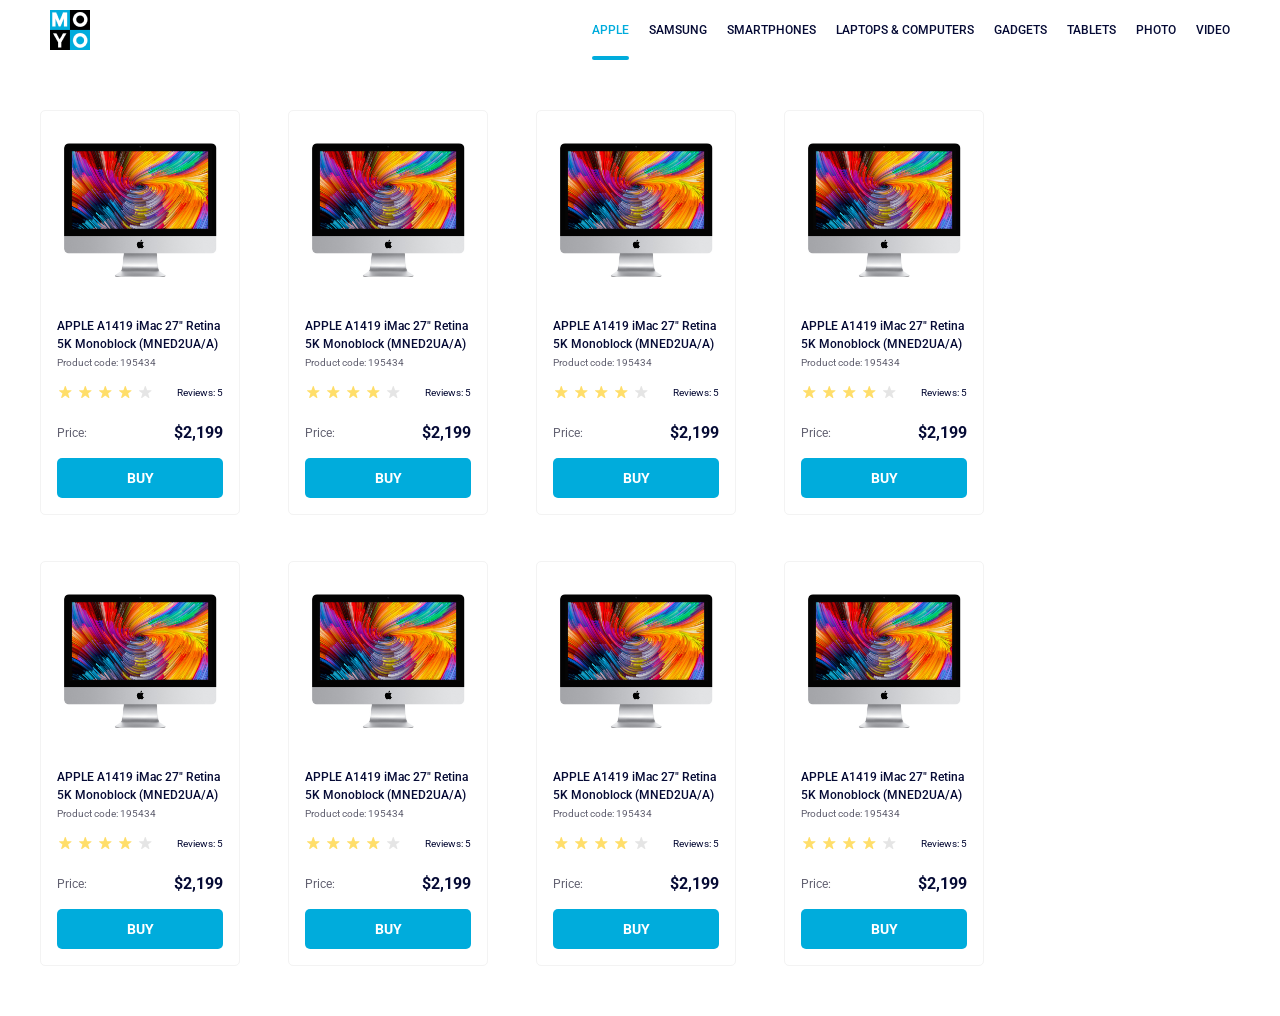
<file: index.html>
<!doctype html><html lang="en"><head><meta charset="utf-8"><meta name="viewport" content="width=device-width, initial-scale=1.0"><title>Catalog</title><link rel="preconnect" href="https://fonts.gstatic.com"><link href="https://fonts.googleapis.com/css2?family=Roboto:wght@400;500;700&display=swap" rel="stylesheet"><link rel="stylesheet" href="index.d47e591d.css"></head><body> <header class="moyo_header"> <div class="moyo_header_logo"> <a href="https://moyo.ua" class="moyo_header_logo_link"> <img src="logo.eddae0ff.png" alt="Moyo logo"> </a> </div> <div class="moyo_header_nav"> <nav> <ul class="moyo_header_nav_list"> <li class="moyo_header_nav_item"> <a href="#apple" class="is-active"> Apple </a> </li> <li class="moyo_header_nav_item"><a href="#samsung">Samsung</a></li> <li class="moyo_header_nav_item"> <a href="#smartphones">Smartphones</a> </li> <li class="moyo_header_nav_item"> <a href="#laptopsComputers" data-qa="nav-hover"> Laptops & Computers </a> </li> <li class="moyo_header_nav_item"><a href="#gadgets">Gadgets</a></li> <li class="moyo_header_nav_item"><a href="#tablets">Tablets</a></li> <li class="moyo_header_nav_item"><a href="#photo">Photo</a></li> <li class="moyo_header_nav_item"><a href="#video">Video</a></li> </ul> </nav> </div> </header> <main class="catalog"> <div class="card" data-qa="card"> <img src="imac.202c52ff.jpeg" alt="The Apple iMac" class="card__image"> <div class="card__title"> APPLE A1419 iMac 27" Retina <br> 5K Monoblock (MNED2UA/A) </div> <div class="card__code">Product code: 195434</div> <div class="card__reviews"> <div class="stars stars--4"> <div class="stars__star"></div> <div class="stars__star"></div> <div class="stars__star"></div> <div class="stars__star"></div> <div class="stars__star"></div> </div> <div class="card__count">Reviews: 5</div> </div> <div class="card__price"> <div class="card__price-title">Price:</div> <div class="card__price-value">$2,199</div> </div> <a href="#" class="card__buy" data-qa="card-hover"> BUY </a> </div> <div class="card"> <img src="imac.202c52ff.jpeg" alt="The Apple iMac" class="card__image"> <div class="card__title"> APPLE A1419 iMac 27" Retina <br> 5K Monoblock (MNED2UA/A) </div> <div class="card__code">Product code: 195434</div> <div class="card__reviews"> <div class="stars stars--4"> <div class="stars__star"></div> <div class="stars__star"></div> <div class="stars__star"></div> <div class="stars__star"></div> <div class="stars__star"></div> </div> <div class="card__count">Reviews: 5</div> </div> <div class="card__price"> <div class="card__price-title">Price:</div> <div class="card__price-value">$2,199</div> </div> <a href="#" class="card__buy"> BUY </a> </div> <div class="card"> <img src="imac.202c52ff.jpeg" alt="The Apple iMac" class="card__image"> <div class="card__title"> APPLE A1419 iMac 27" Retina <br> 5K Monoblock (MNED2UA/A) </div> <div class="card__code">Product code: 195434</div> <div class="card__reviews"> <div class="stars stars--4"> <div class="stars__star"></div> <div class="stars__star"></div> <div class="stars__star"></div> <div class="stars__star"></div> <div class="stars__star"></div> </div> <div class="card__count">Reviews: 5</div> </div> <div class="card__price"> <div class="card__price-title">Price:</div> <div class="card__price-value">$2,199</div> </div> <a href="#" class="card__buy"> BUY </a> </div> <div class="card"> <img src="imac.202c52ff.jpeg" alt="APPLE A1419 iMac 27 Retina 5K Monoblock (MNED2UA/A)" class="card__image"> <div class="card__title"> APPLE A1419 iMac 27" Retina <br> 5K Monoblock (MNED2UA/A) </div> <div class="card__code">Product code: 195434</div> <div class="card__reviews"> <div class="stars stars--4"> <div class="stars__star"></div> <div class="stars__star"></div> <div class="stars__star"></div> <div class="stars__star"></div> <div class="stars__star"></div> </div> <div class="card__count">Reviews: 5</div> </div> <div class="card__price"> <div class="card__price-title">Price:</div> <div class="card__price-value">$2,199</div> </div> <a href="#" class="card__buy"> BUY </a> </div> <div class="card"> <img src="imac.202c52ff.jpeg" alt="The Apple iMac" class="card__image"> <div class="card__title"> APPLE A1419 iMac 27" Retina <br> 5K Monoblock (MNED2UA/A) </div> <div class="card__code">Product code: 195434</div> <div class="card__reviews"> <div class="stars stars--4"> <div class="stars__star"></div> <div class="stars__star"></div> <div class="stars__star"></div> <div class="stars__star"></div> <div class="stars__star"></div> </div> <div class="card__count">Reviews: 5</div> </div> <div class="card__price"> <div class="card__price-title">Price:</div> <div class="card__price-value">$2,199</div> </div> <a href="#" class="card__buy"> BUY </a> </div> <div class="card"> <img src="imac.202c52ff.jpeg" alt="The Apple iMac" class="card__image"> <div class="card__title"> APPLE A1419 iMac 27" Retina <br> 5K Monoblock (MNED2UA/A) </div> <div class="card__code">Product code: 195434</div> <div class="card__reviews"> <div class="stars stars--4"> <div class="stars__star"></div> <div class="stars__star"></div> <div class="stars__star"></div> <div class="stars__star"></div> <div class="stars__star"></div> </div> <div class="card__count">Reviews: 5</div> </div> <div class="card__price"> <div class="card__price-title">Price:</div> <div class="card__price-value">$2,199</div> </div> <a href="#" class="card__buy"> BUY </a> </div> <div class="card"> <img src="imac.202c52ff.jpeg" alt="The Apple iMac" class="card__image"> <div class="card__title"> APPLE A1419 iMac 27" Retina <br> 5K Monoblock (MNED2UA/A) </div> <div class="card__code">Product code: 195434</div> <div class="card__reviews"> <div class="stars stars--4"> <div class="stars__star"></div> <div class="stars__star"></div> <div class="stars__star"></div> <div class="stars__star"></div> <div class="stars__star"></div> </div> <div class="card__count">Reviews: 5</div> </div> <div class="card__price"> <div class="card__price-title">Price:</div> <div class="card__price-value">$2,199</div> </div> <a href="#" class="card__buy"> BUY </a> </div> <div class="card"> <img src="imac.202c52ff.jpeg" alt="The Apple iMac" class="card__image"> <div class="card__title"> APPLE A1419 iMac 27" Retina <br> 5K Monoblock (MNED2UA/A) </div> <div class="card__code">Product code: 195434</div> <div class="card__reviews"> <div class="stars stars--4"> <div class="stars__star"></div> <div class="stars__star"></div> <div class="stars__star"></div> <div class="stars__star"></div> <div class="stars__star"></div> </div> <div class="card__count">Reviews: 5</div> </div> <div class="card__price"> <div class="card__price-title">Price:</div> <div class="card__price-value">$2,199</div> </div> <a href="#" class="card__buy"> BUY </a> </div> </main> </body></html>
</file>
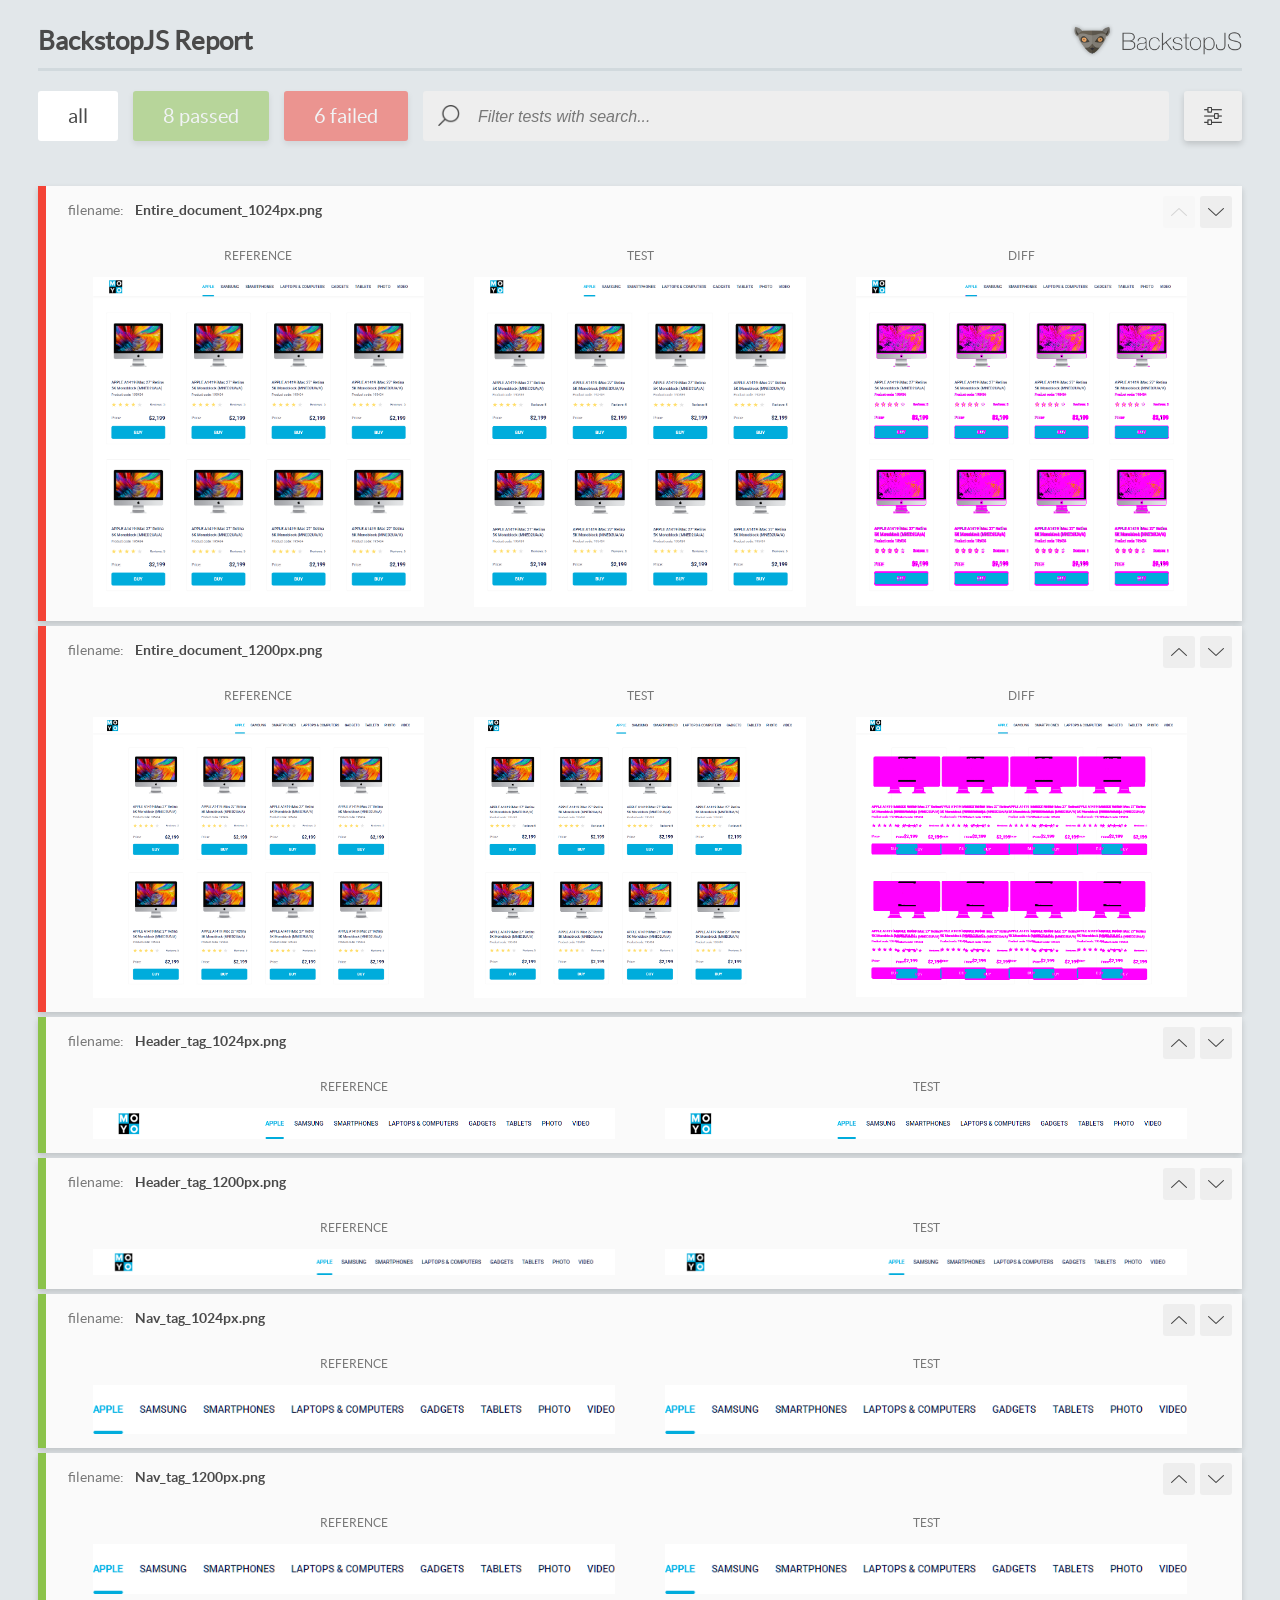
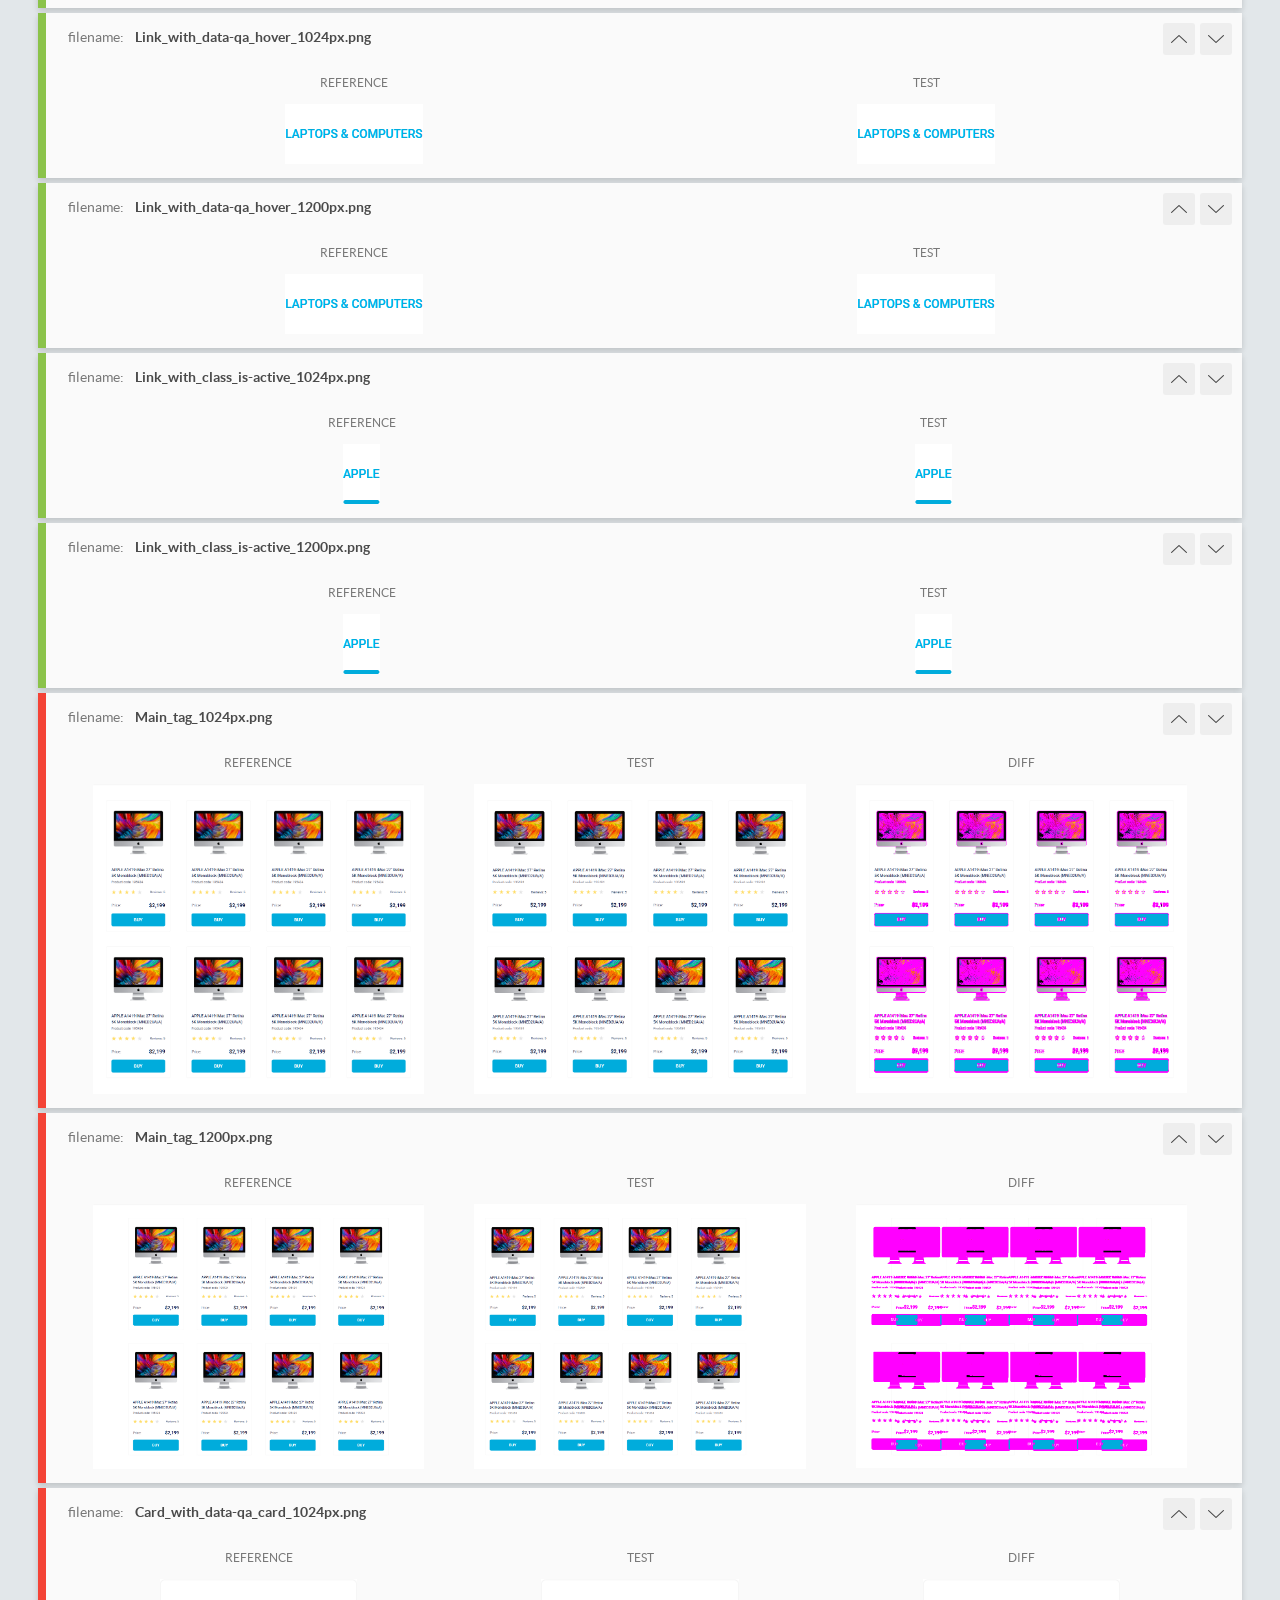
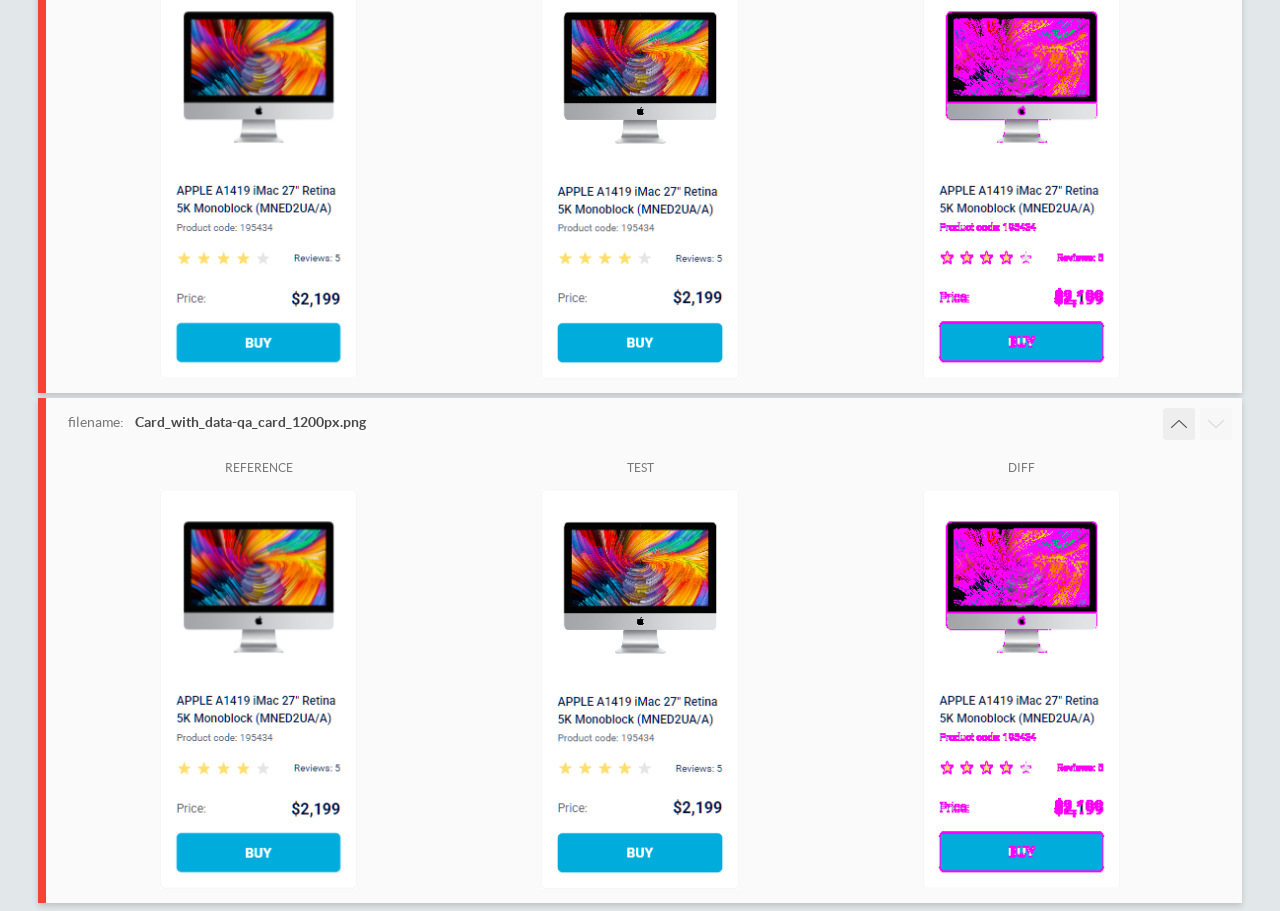
<file: report/html_report/index.html>
<!DOCTYPE html>
<html>
  <head>
    <meta charset="utf-8">
    <!-- Disable Cache -->
    <meta http-equiv="Cache-Control" content="no-cache, no-store, must-revalidate">
    <meta http-equiv="Pragma" content="no-cache">
    <meta http-equiv="Expires" content="0">

    <title>BackstopJS Report</title>

    <style>
      @font-face {
          font-family: 'latoregular';
          src: url('./assets/fonts/lato-regular-webfont.woff2') format('woff2'),
              url('./assets/fonts/lato-regular-webfont.woff') format('woff');
          font-weight: 400;
          font-style: normal;
      }
      @font-face {
          font-family: 'latobold';
          src: url('./assets/fonts/lato-bold-webfont.woff2') format('woff2'),
              url('./assets/fonts/lato-bold-webfont.woff') format('woff');
          font-weight: 700;
          font-style: normal;
      }

      .ReactModal__Body--open {
          overflow: hidden;
      }
      .ReactModal__Body--open .header {
        display: none;
      }

    </style>
  </head>
  <body style="background-color: #E2E7EA">
    <div id="root">

    </div>
    <script>
      function report (report) { // eslint-disable-line no-unused-vars
        window.tests = report;
      }
    </script>
    <script src="config.js"></script>
    <script src="index_bundle.js"></script>
  </body>
</html>
</file>
<file: index.d47e591d.css>
.moyo_header{background-color:#fff;justify-content:space-between;align-items:center;padding:0 50px;display:flex}.moyo_header_logo{width:auto;height:40px}.moyo_header_nav .moyo_header_nav_list{flex-direction:row;align-items:center;margin:0;padding:0;list-style-type:none;display:flex}.moyo_header_nav a{text-transform:uppercase;color:#060b35;white-space:nowrap;justify-content:center;align-items:center;height:60px;padding:0;font-size:12px;line-height:100%;text-decoration:none;transition:color .3s;display:flex;position:relative}.moyo_header_nav .moyo_header_nav_item:not(:first-child){margin-left:20px}.moyo_header_nav .is-active{color:#00acdc}.moyo_header_nav .is-active:after{content:"";background-color:#00acdc;border-radius:2px;width:100%;height:4px;position:absolute;bottom:0;left:0}.moyo_header_nav a:hover{color:#00acdc}.catalog{grid-template-columns:1fr;justify-items:center;gap:46px 48px;padding:50px 40px;display:grid}@media (width>=488px){.catalog{grid-template-columns:repeat(2,200px)}}@media (width>=768px){.catalog{grid-template-columns:repeat(3,200px)}}@media (width>=1024px){.catalog{grid-template-columns:repeat(4,200px)}}.card{box-sizing:border-box;border:1px solid #f3f3f3;border-radius:5px;flex-direction:column;width:200px;padding:16px;transition:transform .3s;display:flex}.card:hover{transform:scale(1.2)}.card__image{object-fit:cover;height:134px;margin-top:16px;margin-left:3px;margin-right:3px}.card__title{color:#060b35;margin-top:40px;font-size:12px;font-weight:500;line-height:18px;transition:color .3s}.card:hover .card__title{color:#34568b}.card__code{color:#616070;margin-top:4px;font-size:10px;font-weight:400}.card__reviews{justify-content:space-between;align-items:center;gap:17px;margin-top:16px;display:flex}.card__count{color:#060b35;font-size:10px;font-weight:400}.card__price{justify-content:space-between;align-items:center;margin-top:24px;display:flex}.card__price-title{color:#616070;font-size:12px;font-weight:400;line-height:18px}.card__price-value{color:#060b35;font-size:16px;font-weight:700;line-height:18px}.card__buy{box-sizing:border-box;cursor:pointer;color:#fff;text-align:center;background-color:#00acdc;border:none;border-radius:5px;width:100%;margin-top:16px;font-size:14px;font-weight:700;line-height:40px;text-decoration:none;transition:background-color .3s,color .3s}.card__buy:hover{cursor:pointer;color:#00acdc;background-color:#fff;box-shadow:inset 0 0 0 1px #00acdc}.stars{font-size:0;display:flex}.stars__star{background-image:url(star.822d561e.svg);background-position:50%;background-repeat:no-repeat;width:16px;height:16px;margin-right:4px}.stars__star:last-child{margin-right:0}.stars--1 .stars__star:nth-child(-n+1),.stars--2 .stars__star:nth-child(-n+2),.stars--3 .stars__star:nth-child(-n+3),.stars--4 .stars__star:nth-child(-n+4),.stars--5 .stars__star:nth-child(-n+5){background-image:url(star-active.edda4c43.svg)}body{box-sizing:border-box;margin:0;padding:0;font-family:Roboto,sans-serif;font-weight:500}*{box-sizing:border-box}
/*# sourceMappingURL=index.d47e591d.css.map */
</file>
